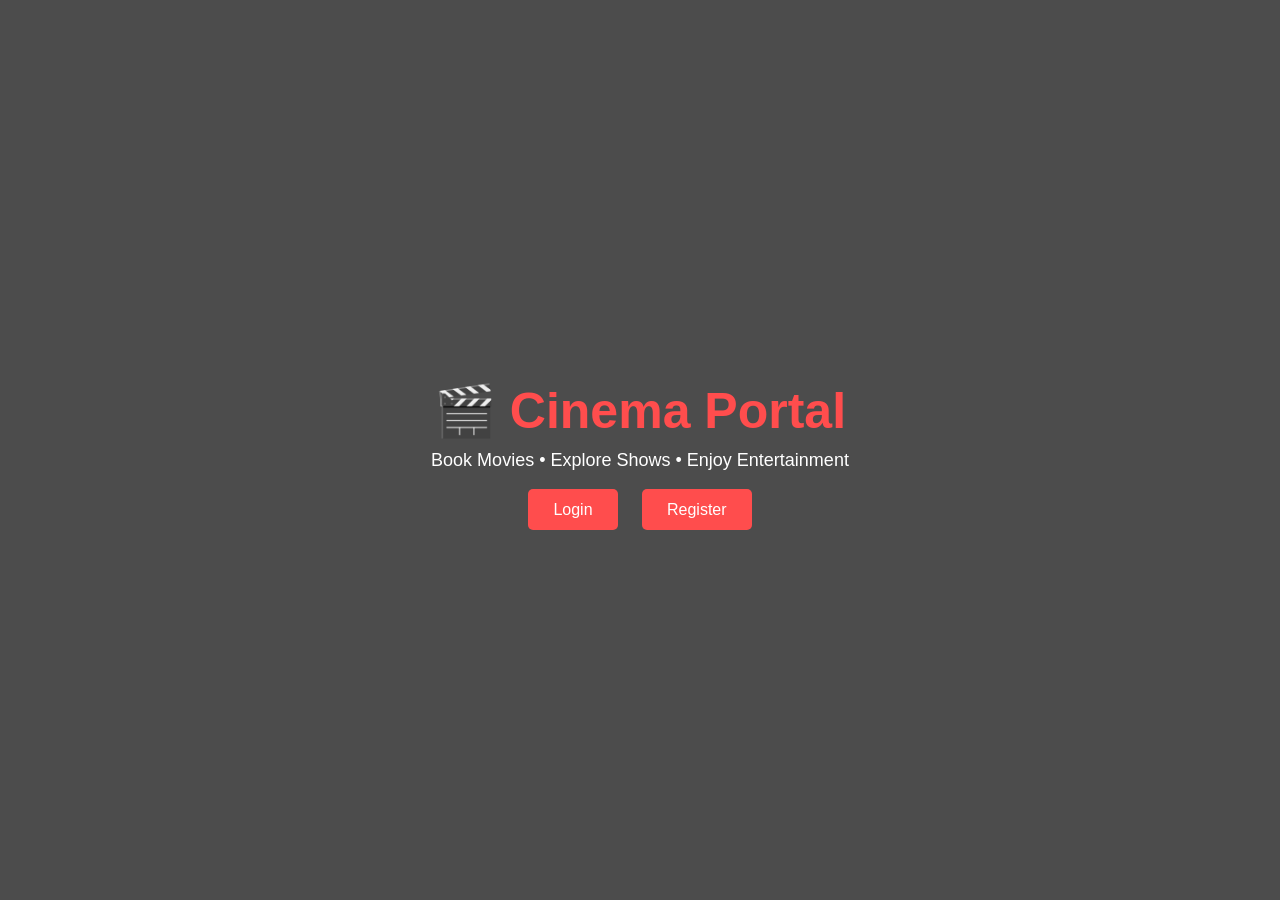
<file: index.html>
<!DOCTYPE html>
<html lang="en">
<head>
    <meta charset="UTF-8">
    <meta name="viewport" content="width=device-width, initial-scale=1.0">
    <title>Cinema Portal</title>
    <link rel="stylesheet" href="style.css">
</head>

<body class="home-body">

    <div class="home-container">
        <h1 class="logo">🎬 Cinema Portal</h1>
        <p class="tagline">Book Movies • Explore Shows • Enjoy Entertainment</p>

        <div class="home-buttons">
            <a href="login.html" class="btn">Login</a>
            <a href="register.html" class="btn">Register</a>
        </div>
    </div>

</body>
</html>
</file>
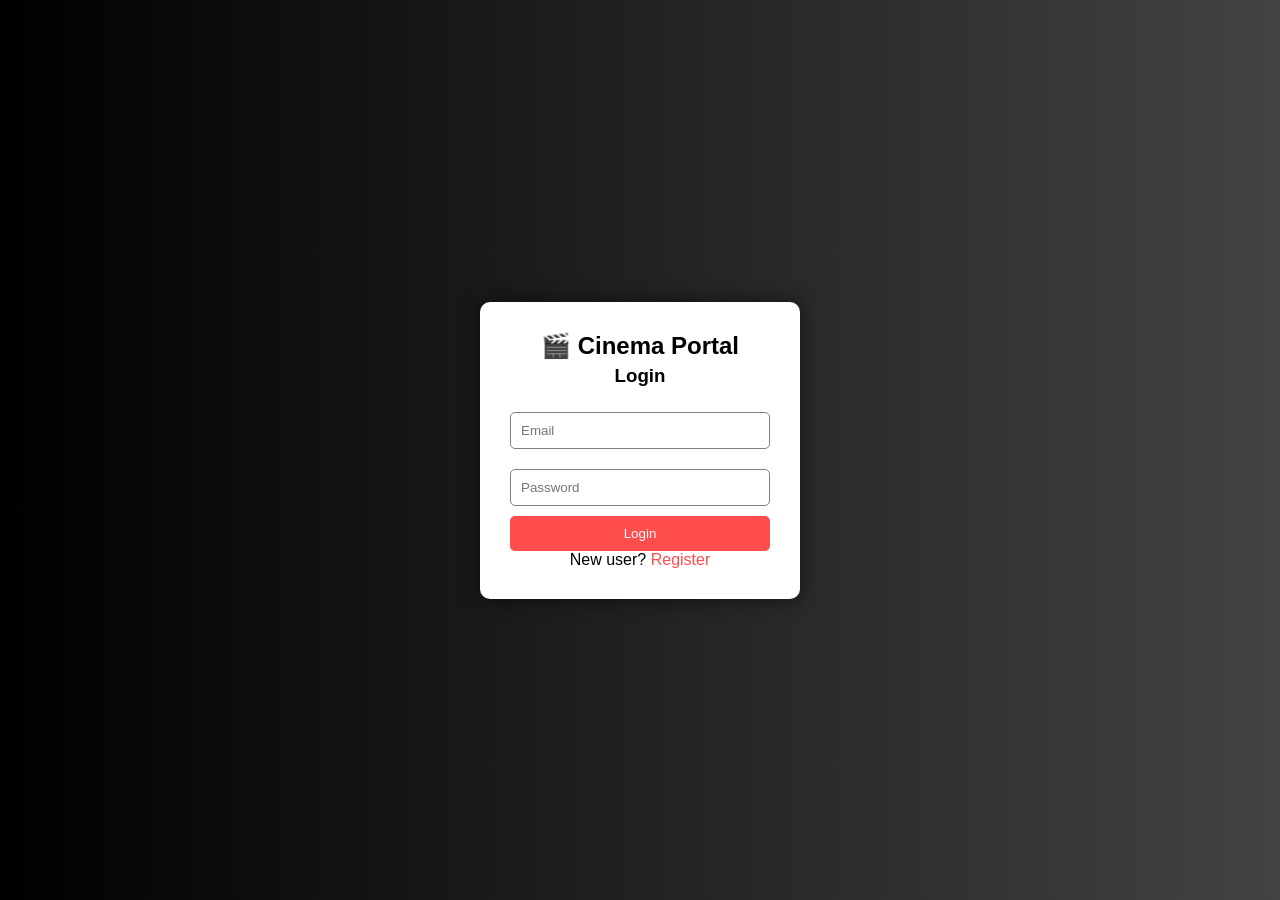
<file: bookings.html>
<!DOCTYPE html>
<html>
<head>
    <title>My Bookings</title>
    <link rel="stylesheet" href="style.css">
</head>
<body class="dashboard-body">

<header class="navbar">
    <h1>🎬 Cinema Portal</h1>
    <nav>
        <a href="dashboard.html">Movies</a>
        <a href="bookings.html">Bookings</a>
        <a href="#">Profile</a>
        <a href="#" onclick="logout()" class="logout">Logout</a>
    </nav>
</header>

<section class="section-title">
    <h2>My Bookings 🎟️</h2>
</section>

<div id="bookingContainer" class="movies-row"></div>

<script src="script.js"></script>
</body>
</html>
</file>
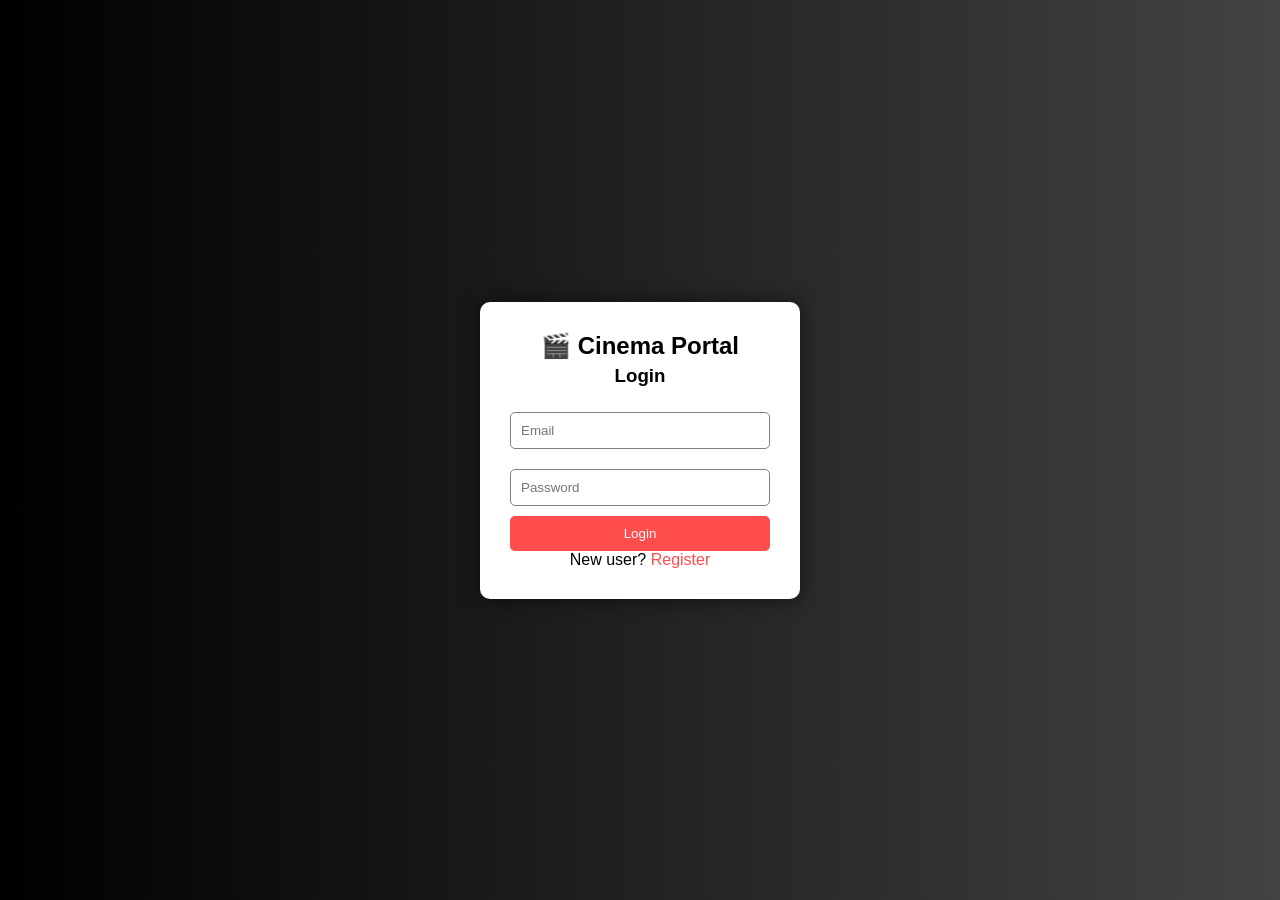
<file: confirmation.html>
<!DOCTYPE html>
<html lang="en">
<head>
    <meta charset="UTF-8">
    <meta name="viewport" content="width=device-width, initial-scale=1.0">
    <title>Booking Confirmed</title>
    <link rel="stylesheet" href="style.css">
</head>

<body class="seat-body">

<header class="navbar">
    <h1>🎬 Cinema Portal</h1>
</header>

<div class="confirmation-box">
    <h2>🎉 Booking Confirmed!</h2>

    <p><strong>Ticket ID:</strong> <span id="ticketID"></span></p>
    <p><strong>Movie:</strong> <span id="confMovie"></span></p>
    <p><strong>Seats Booked:</strong> <span id="confSeats"></span></p>
    <p><strong>Total Paid:</strong> ₹ <span id="confTotal"></span></p>
    <p><strong>Booking Date:</strong> <span id="confDate"></span></p>

    <button onclick="goDashboard()">Back to Dashboard</button>
</div>

<script src="script.js"></script>

<script>
document.addEventListener("DOMContentLoaded", function () {

    document.getElementById("ticketID").innerText =
        localStorage.getItem("ticketID") || "-";

    document.getElementById("confMovie").innerText =
        localStorage.getItem("selectedMovie") || "-";

    document.getElementById("confSeats").innerText =
        localStorage.getItem("seatCount") || "0";

    document.getElementById("confTotal").innerText =
        localStorage.getItem("totalPrice") || "0";

    // Get latest booking date from bookings array
    const bookings = JSON.parse(localStorage.getItem("bookings")) || [];

    if (bookings.length > 0) {
        const latestBooking = bookings[bookings.length - 1];
        document.getElementById("confDate").innerText =
            latestBooking.date || "-";
    } else {
        document.getElementById("confDate").innerText = "-";
    }

});

// Back to dashboard
function goDashboard() {
    window.location.href = "dashboard.html";
}
</script>

</body>
</html>
</file>
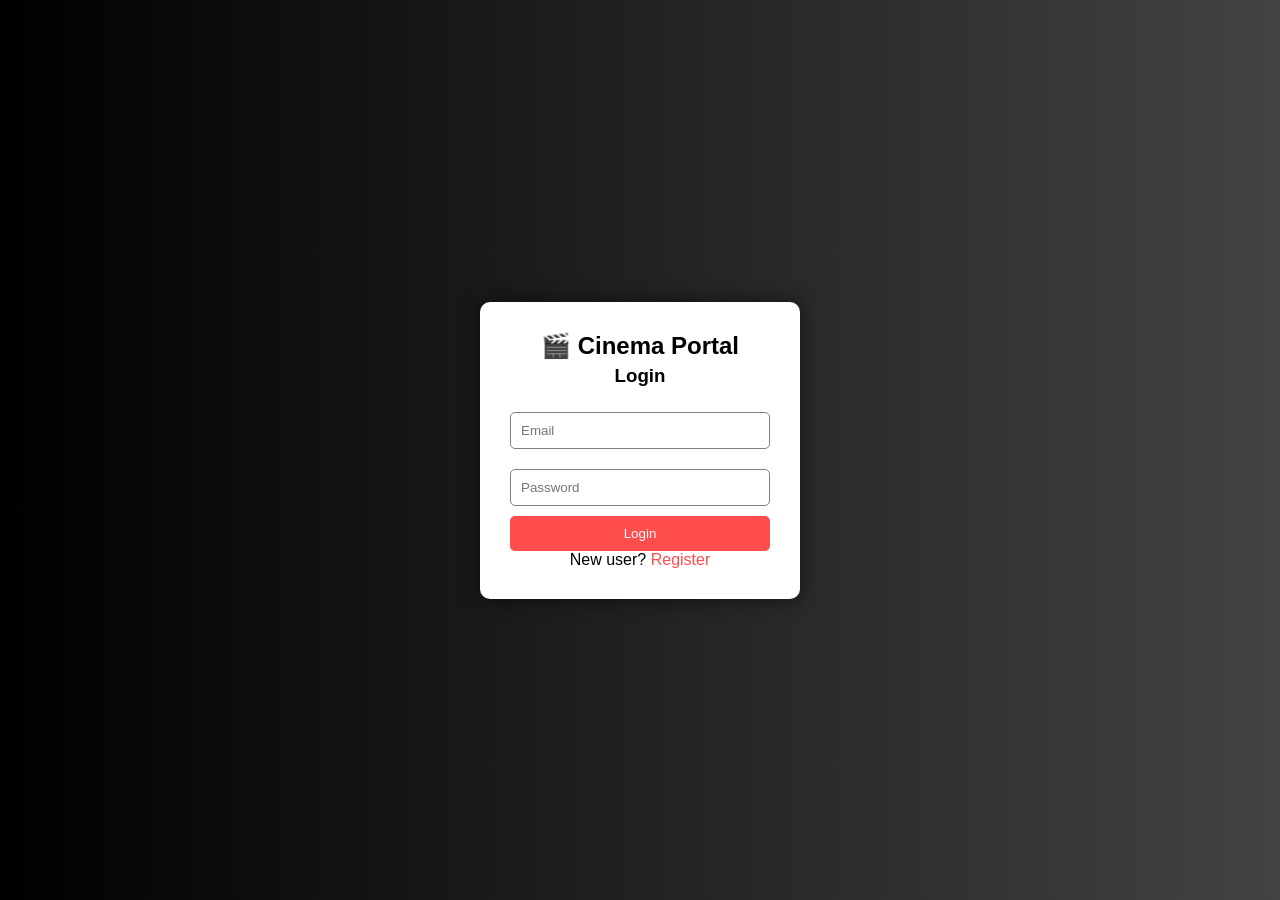
<file: dashboard.html>
<!DOCTYPE html>
<html lang="en">
<head>
    <meta charset="UTF-8">
    <title>Movie Dashboard</title>
    <link rel="stylesheet" href="style.css">
</head>

<body class="dashboard-body">

<header class="navbar">
    <h1>🎬 Cinema Portal</h1>
    <nav>
        <a href="#">Movies</a>
        <a href="bookings.html">Bookings</a>
        <a href="#">Profile</a>
        <a href="#" onclick="logout()" class="logout">Logout</a>
    </nav>
</header>

<section class="section-title">
    <div class="title-row">
        <h2>Now Showing 🍿</h2>
        <input type="text" id="searchInput" placeholder="Search movie...">
    </div>
</section>

<section class="movies-row">

    <div class="card">
        <img src="https://akm-img-a-in.tosshub.com/indiatoday/styles/medium_crop_simple/public/2024-01/snapinsta.app_419381798_375026071784391_990699989085230229_n_1080.jpg?VersionId=_a5a2DzRK3rsCBHfHHIE9T3Fri_os6dz&size=750:*">
        <h3>Salaar</h3>
        <p>⭐ 7.8 | Action/Thriller</p>
        <button onclick="bookMovie('Salaar')">Book Tickets</button>
    </div>

    <div class="card">
        <img src="https://imgs.search.brave.com/iWLTHJnftXqUxAOMoYQ478ZcQ__udMUbl7vp27ggPbQ/rs:fit:500:0:1:0/g:ce/aHR0cHM6Ly9hc3Nl/dHMuZ2FkZ2V0czM2/MGNkbi5jb20vcHJp/Y2VlL2Fzc2V0cy9w/cm9kdWN0LzIwMjMw/Ni9QdXNocGEtMl8x/Njg3Nzc2NjU5Lmpw/Zz9kb3duc2l6ZT0y/MjA6MzA4">
        <h3>Pushpa</h3>
        <p>⭐ 7.6 | Action/Drama</p>
        <button onclick="bookMovie('Pushpa')">Book Tickets</button>
    </div>

    <div class="card">
        <img src="https://static0.srcdn.com/wordpress/wp-content/uploads/2019/03/Avengers-Endgame-Movie-Poster.jpg">
        <h3>Avengers: Endgame</h3>
        <p>⭐ 8.4 | Action/Sci-Fi</p>
        <button onclick="bookMovie('Avengers Endgame')">Book Tickets</button>
    </div>

    <div class="card">
        <img src="https://upload.wikimedia.org/wikipedia/en/4/4a/Oppenheimer_%28film%29.jpg">
        <h3>Oppenheimer</h3>
        <p>⭐ 8.6 | Biography/Drama</p>
        <button onclick="bookMovie('Oppenheimer')">Book Tickets</button>
    </div>

    <div class="card">
        <img src="https://assets.gadgets360cdn.com/pricee/assets/product/202303/Leo_1678967552.jpg">
        <h3>Leo</h3>
        <p>⭐ 7.9 | Action/Crime</p>
        <button onclick="bookMovie('Leo')">Book Tickets</button>
    </div>

</section>

<script src="script.js"></script>
</body>
</html>
</file>
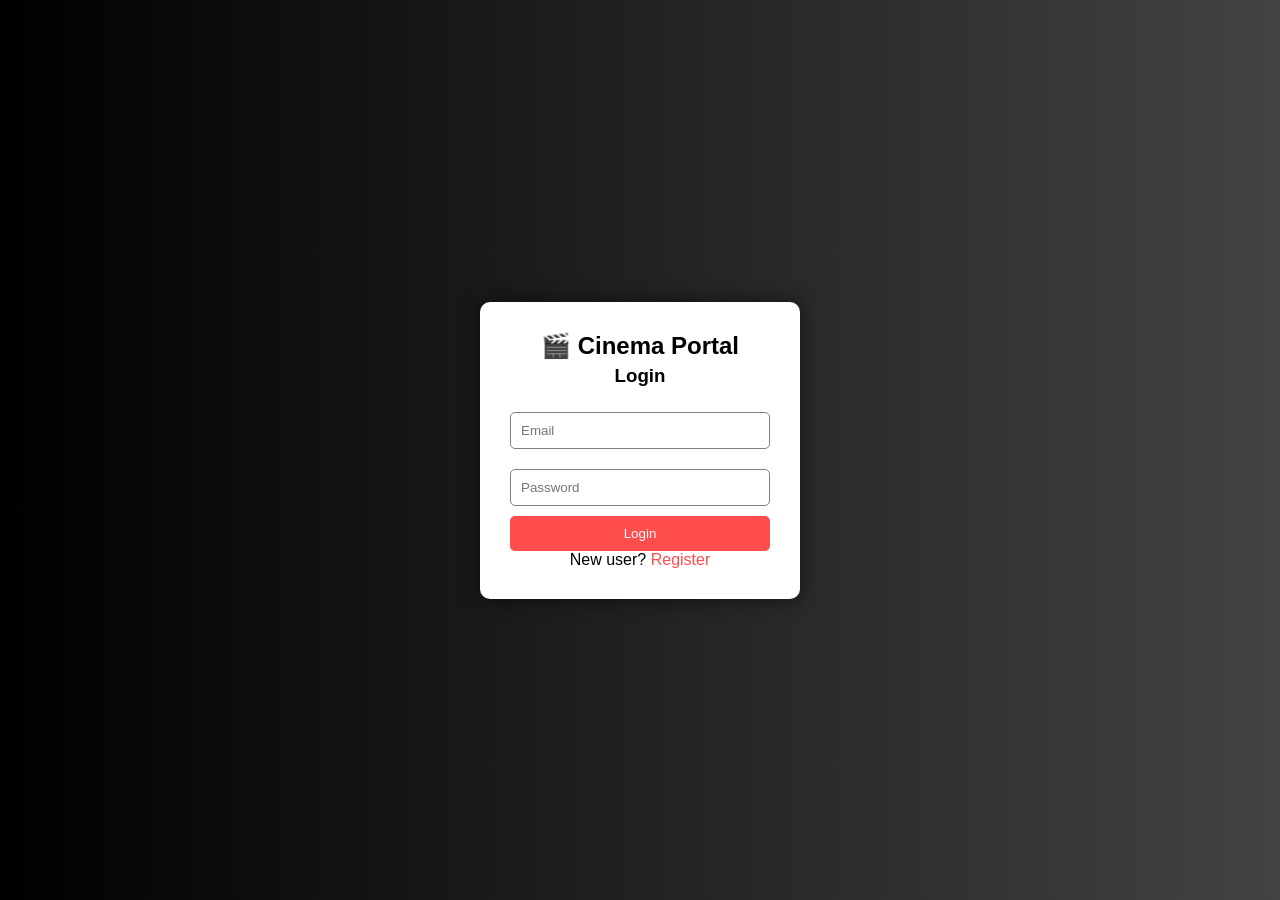
<file: login.html>
<!DOCTYPE html>
<html lang="en">
<head>
    <meta charset="UTF-8">
    <meta name="viewport" content="width=device-width, initial-scale=1.0">
    <title>Cinema Portal - Login</title>
    <link rel="stylesheet" href="style.css">
</head>

<body>

<div class="container">
    <form class="form" onsubmit="return validateLogin()">
        <h2>🎬 Cinema Portal</h2>
        <h3>Login</h3>

        <input type="email" id="loginEmail" placeholder="Email">
        <span class="error" id="loginEmailError"></span>

        <input type="password" id="loginPassword" placeholder="Password">
        <span class="error" id="loginPasswordError"></span>

        <button type="submit">Login</button>

        <p>New user? <a href="register.html">Register</a></p>
    </form>
</div>

<script src="script.js"></script>
</body>
</html>
</file>
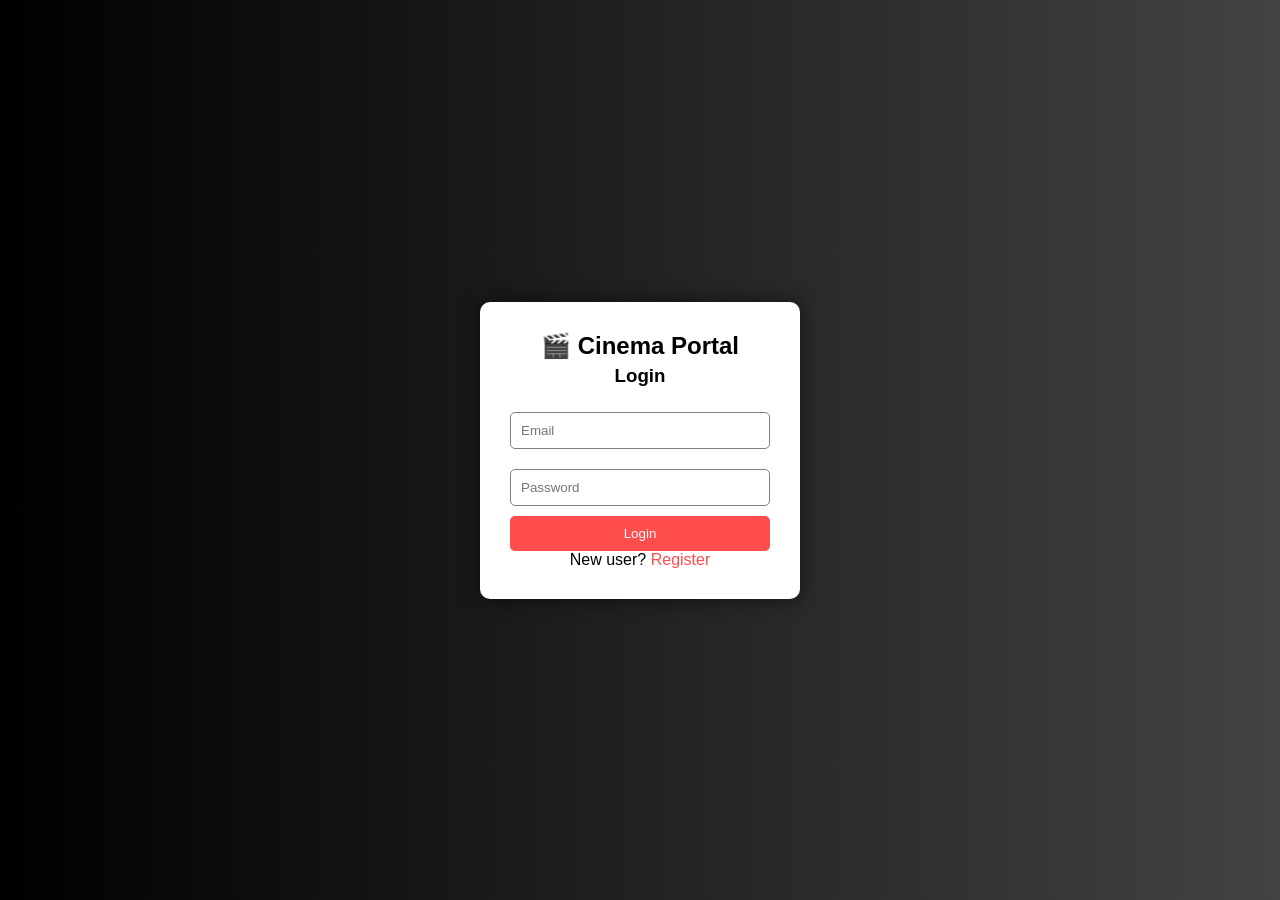
<file: payment.html>
<!DOCTYPE html>
<html lang="en">
<head>
    <meta charset="UTF-8">
    <title>Payment</title>
    <link rel="stylesheet" href="style.css">
</head>
<body class="dashboard-body">

<header class="navbar">
    <h1>🎬 Cinema Portal</h1>
    <nav>
        <a href="dashboard.html">Movies</a>
        <a href="bookings.html">Bookings</a>
        <a href="#">Profile</a>
        <a href="#" onclick="logout()" class="logout">Logout</a>
    </nav>
</header>

<h2 class="page-title">Payment Details</h2>

<div class="payment-card">

    <p><strong>Movie:</strong> <span id="payMovie"></span></p>
    <p><strong>Seats:</strong> <span id="paySeats"></span></p>
    <p><strong>Total Amount:</strong> ₹ <span id="payTotal"></span></p>

    <form id="paymentForm">

        <label>Cardholder Name</label>
        <input type="text" id="cardName" placeholder="Enter name on card">

        <label>Card Number</label>
        <input type="text" id="cardNumber" maxlength="16" placeholder="16-digit card number">

        <label>Expiry (MM/YY)</label>
        <input type="text" id="expiry" maxlength="5" placeholder="MM/YY">

        <label>CVV</label>
        <input type="password" id="cvv" maxlength="3" placeholder="3-digit CVV">

        <button type="submit">Pay Now</button>

    </form>

</div>

<script src="script.js"></script>
</body>
</html>
</file>
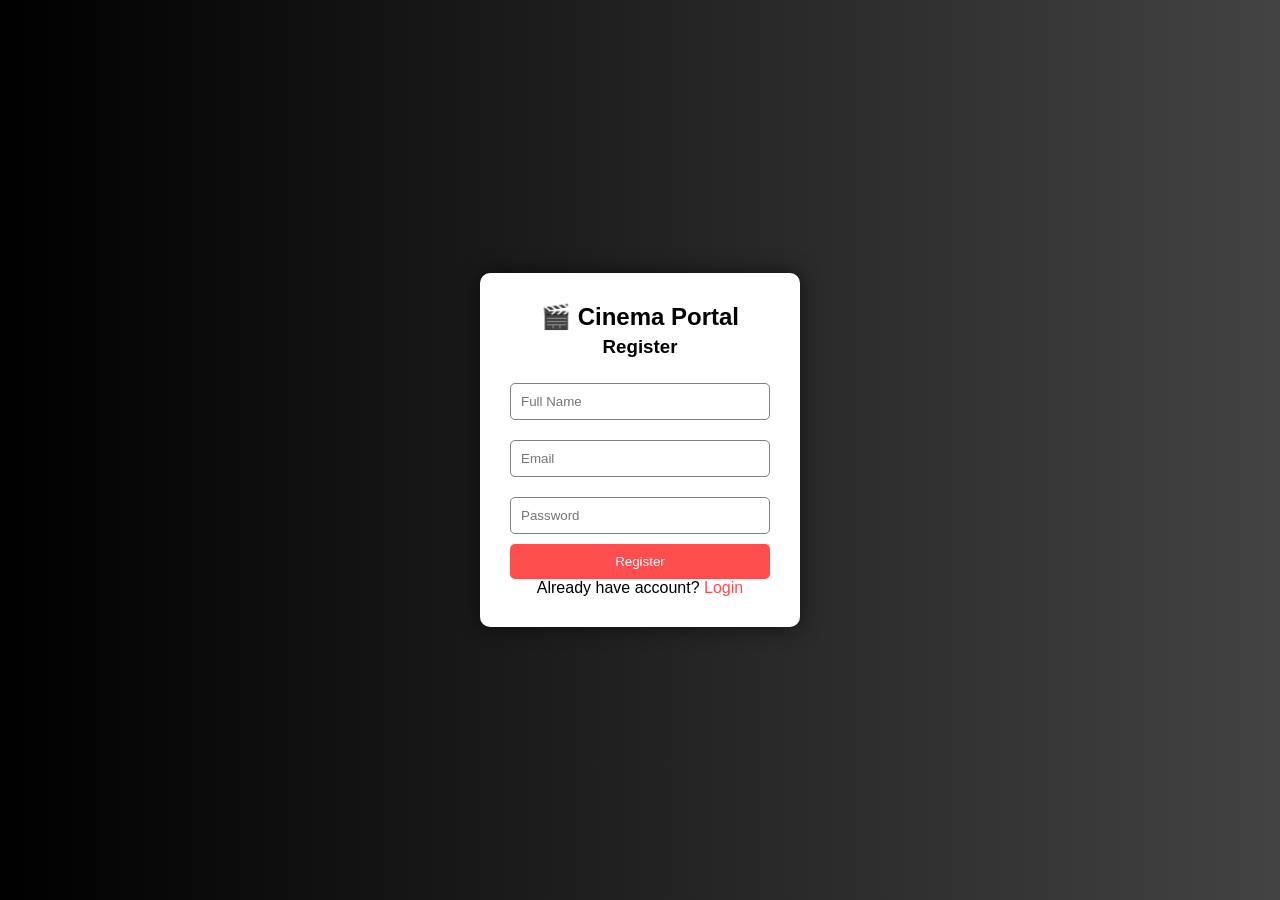
<file: register.html>
<!DOCTYPE html>
<html lang="en">
<head>
    <meta charset="UTF-8">
    <meta name="viewport" content="width=device-width, initial-scale=1.0">
    <title>Cinema Portal - Register</title>
    <link rel="stylesheet" href="style.css">
</head>

<body>

<div class="container">
    <form class="form" onsubmit="return validateRegister()">
        <h2>🎬 Cinema Portal</h2>
        <h3>Register</h3>

        <input type="text" id="name" placeholder="Full Name">
        <span class="error" id="nameError"></span>

        <input type="email" id="email" placeholder="Email">
        <span class="error" id="emailError"></span>

        <input type="password" id="password" placeholder="Password">
        <span class="error" id="passwordError"></span>

        <button type="submit">Register</button>

        <p>Already have account? <a href="login.html">Login</a></p>
    </form>
</div>

<script src="script.js"></script>
</body>
</html>
</file>
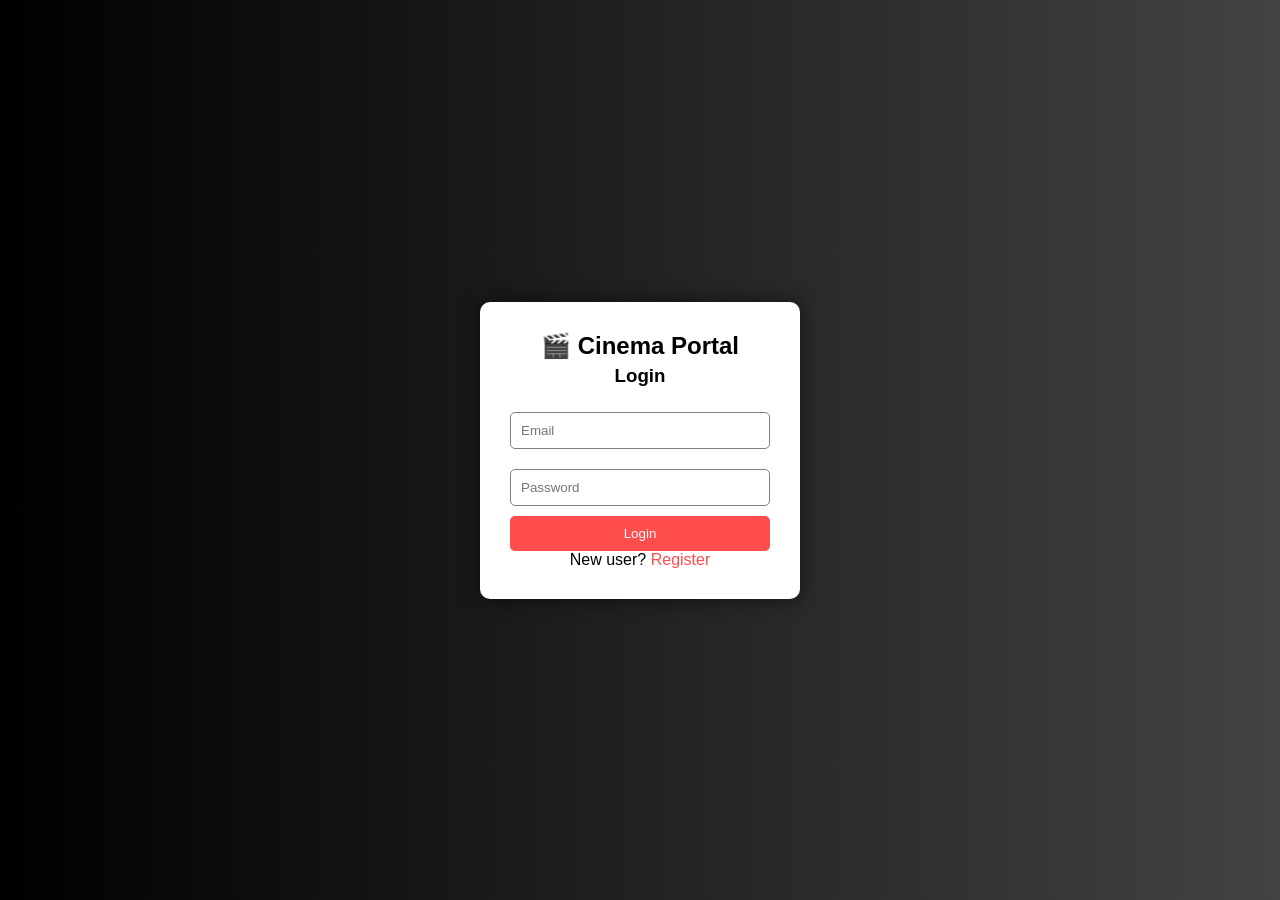
<file: seat.html>
<!DOCTYPE html>
<html lang="en">
<head>
    <meta charset="UTF-8">
    <meta name="viewport" content="width=device-width, initial-scale=1.0">
    <title>Seat Booking</title>
    <link rel="stylesheet" href="style.css">
</head>

<body class="seat-body">

<header class="navbar">
    <h1>🎬 Cinema Portal</h1>
    <nav>
        <a href="dashboard.html">Movies</a>
        <a href="bookings.html">Bookings</a>
        <a href="#">Profile</a>
        <a href="#" onclick="logout()" class="logout">Logout</a>
    </nav>
</header>

<section class="movie-info">
    <h2 id="movieTitle"></h2>
</section>

<div class="screen-container">
    <div class="screen"></div>
    <p>SCREEN</p>
</div>

<section class="seat-container" id="seatContainer"></section>

<div class="summary">
    <p>Selected Seats: <span id="seatCount">0</span></p>
    <p>Total Price: ₹ <span id="totalPrice">0</span></p>
    <button onclick="proceedPayment()">Proceed to Payment</button>
</div>

<script src="script.js"></script>
</body>
</html>
</file>
<file: style.css>
/* ===============================
   GLOBAL RESET
=============================== */
* {
    margin: 0;
    padding: 0;
    box-sizing: border-box;
}

body {
    font-family: Arial, sans-serif;
}

/* ===============================
   AUTH PAGES (Login / Register)
=============================== */
body:not(.home-body):not(.dashboard-body):not(.seat-body) {
    background: linear-gradient(to right, #000000, #434343);
    height: 100vh;
    display: flex;
    justify-content: center;
    align-items: center;
}

/* Form Container */
.container {
    background: white;
    padding: 30px;
    border-radius: 10px;
    width: 320px;
    box-shadow: 0 0 20px rgba(0,0,0,0.6);
}

/* Form */
.form {
    display: flex;
    flex-direction: column;
    text-align: center;
}

.form h2 {
    margin-bottom: 5px;
}

.form h3 {
    margin-bottom: 15px;
}

.form input {
    margin: 10px 0;
    padding: 10px;
    border-radius: 5px;
    border: 1px solid gray;
    outline: none;
}

.form input:focus {
    border-color: #ff4d4d;
}

.form button {
    padding: 10px;
    background: #ff4d4d;
    color: white;
    border: none;
    border-radius: 5px;
    cursor: pointer;
    transition: 0.3s;
}

.form button:hover {
    background: #e60000;
}

.form a {
    text-decoration: none;
    color: #ff4d4d;
}

.error {
    color: red;
    font-size: 12px;
    text-align: left;
}

/* ===============================
   HOME PAGE
=============================== */
.home-body {
    height: 100vh;
    background: url('https://images.unsplash.com/photo-1489599849927-2ee91cede3ba') no-repeat center center/cover;
    display: flex;
    justify-content: center;
    align-items: center;
    position: relative;
}

/* Dark overlay */
.home-body::before {
    content: "";
    position: absolute;
    inset: 0;
    background: rgba(0,0,0,0.7);
}

.home-container {
    position: relative;
    text-align: center;
    color: white;
}

.logo {
    font-size: 50px;
    margin-bottom: 10px;
    color: #ff4d4d;
}

.tagline {
    font-size: 18px;
    margin-bottom: 30px;
}

.home-buttons .btn {
    text-decoration: none;
    background: #ff4d4d;
    color: white;
    padding: 12px 25px;
    margin: 10px;
    border-radius: 5px;
    font-size: 16px;
    transition: 0.3s;
}

.home-buttons .btn:hover {
    background: #e60000;
}

/* ===============================
   NAVBAR (Dashboard + Seat)
=============================== */
.navbar {
    position: fixed;
    top: 0;
    left: 0;
    width: 100%;
    display: flex;
    justify-content: space-between;
    align-items: center;
    background: #1c1c1c;
    padding: 15px 50px;
    z-index: 1000;
}

.navbar h1 {
    color: #ff4d4d;
}

.navbar nav a {
    color: white;
    text-decoration: none;
    margin-left: 25px;
    font-size: 15px;
    transition: 0.3s;
}

.navbar nav a:hover {
    color: #ff4d4d;
}

.logout {
    color: #ff4d4d;
}

/* ===============================
   DASHBOARD PAGE
=============================== */
.dashboard-body {
    background: #0f0f0f;
    color: white;
    padding-top: 90px;
    min-height: 100vh;
}

.section-title {
    max-width: 1200px;
    margin: 20px auto;
    padding: 0 15px;
}

.section-title h2 {
    font-size: 26px;
}

.movies-row {
    max-width: 1200px;
    margin: auto;
    display: grid;
    grid-template-columns: repeat(auto-fill, minmax(220px, 1fr));
    gap: 30px;
    padding: 20px 15px 60px;
}

.card {
    background: #1c1c1c;
    padding: 15px;
    border-radius: 12px;
    text-align: center;
    transition: 0.3s;
}

.card:hover {
    transform: scale(1.05);
}

.card img {
    width: 100%;
    height: 320px;
    object-fit: cover;
    border-radius: 10px;
}

.card h3 {
    margin: 10px 0 5px;
}

.card p {
    font-size: 14px;
    color: #ccc;
}

.card button {
    margin-top: 12px;
    padding: 8px 15px;
    background: #ff4d4d;
    border: none;
    color: white;
    border-radius: 5px;
    cursor: pointer;
    transition: 0.3s;
}

.card button:hover {
    background: #e60000;
}

/* ===============================
   SEAT PAGE
=============================== */
.seat-body {
    background: #0f0f0f;
    color: white;
    padding-top: 90px;
    text-align: center;
    min-height: 100vh;
}

.movie-info h2 {
    margin-bottom: 20px;
}

.screen-container {
    margin: 30px 0;
}

.screen {
    width: 60%;
    height: 70px;
    margin: auto;
    background: #ffffff;
    border-radius: 50% / 20%;
    transform: perspective(300px) rotateX(-45deg);
}

.seat-container {
    display: grid;
    grid-template-columns: repeat(8, 40px);
    gap: 10px;
    justify-content: center;
    margin-top: 30px;
}

.seat {
    width: 40px;
    height: 40px;
    background: #444;
    border-radius: 5px;
    cursor: pointer;
    transition: 0.2s;
}

.seat:hover {
    background: #666;
}

.seat.selected {
    background: #ff4d4d;
}

.seat.occupied {
    background: #999;
    cursor: not-allowed;
}

.summary {
    margin-top: 40px;
}

.summary button {
    margin-top: 15px;
    padding: 10px 20px;
    background: #ff4d4d;
    border: none;
    color: white;
    border-radius: 5px;
    cursor: pointer;
    transition: 0.3s;
}

.summary button:hover {
    background: #e60000;
}
/* ===============================
   PAYMENT PAGE
=============================== */
.page-title {
    text-align: center;
    margin-top: 20px;
}

.payment-card {
    width: 350px;
    margin: 30px auto;
    background: #1f1f1f;
    padding: 25px;
    border-radius: 10px;
}

.payment-card p {
    margin: 8px 0;
}

.payment-card label {
    display: block;
    margin-top: 12px;
    font-size: 14px;
}

.payment-card input {
    width: 100%;
    padding: 8px;
    margin-top: 5px;
    border-radius: 5px;
    border: none;
    outline: none;
}

.payment-card button {
    width: 100%;
    margin-top: 18px;
    padding: 10px;
    background: #ff4d4d;
    border: none;
    border-radius: 5px;
    cursor: pointer;
    color: white;
    font-weight: bold;
}

/* ===============================
   CONFIRMATION PAGE
=============================== */
.confirmation-box {
    width: 350px;
    margin: 60px auto;
    background: #1f1f1f;
    padding: 30px;
    border-radius: 10px;
    text-align: center;
}

.confirmation-box p {
    margin: 10px 0;
}

.confirmation-box button {
    margin-top: 20px;
    padding: 10px 20px;
    background: #ff4d4d;
    border: none;
    border-radius: 5px;
    color: white;
    cursor: pointer;
}
/* SEARCH BAR */
.filter-container {
    max-width: 1200px;
    margin: 20px auto;
    display: flex;
    justify-content: center;
}

.filter-container input {
    width: 300px;
    padding: 8px 12px;
    border-radius: 5px;
    border: none;
}
/* ===============================
   ANIMATED SEARCH BAR
=============================== */

.title-row {
    max-width: 1200px;
    margin: auto;
    padding: 0 15px;
    display: flex;
    justify-content: space-between;
    align-items: center;
}

/* Search Input */
.title-row input {
    padding: 8px 15px;
    width: 180px;
    border-radius: 25px;
    border: 2px solid transparent;
    outline: none;
    font-size: 14px;
    transition: all 0.4s ease;
    background: #f1f1f1;
}

/* Expand animation */
.title-row input:focus {
    width: 260px;
    background: #ffffff;
    border: 2px solid #ff4d4d;
    box-shadow: 0 0 12px rgba(255, 77, 77, 0.5);
}
/* ===============================
   MOVIE FADE ANIMATION
=============================== */

.card {
    transition: opacity 0.4s ease, transform 0.3s ease;
}

.card.hide {
    opacity: 0;
    transform: scale(0.9);
    pointer-events: none;
}
</file>
